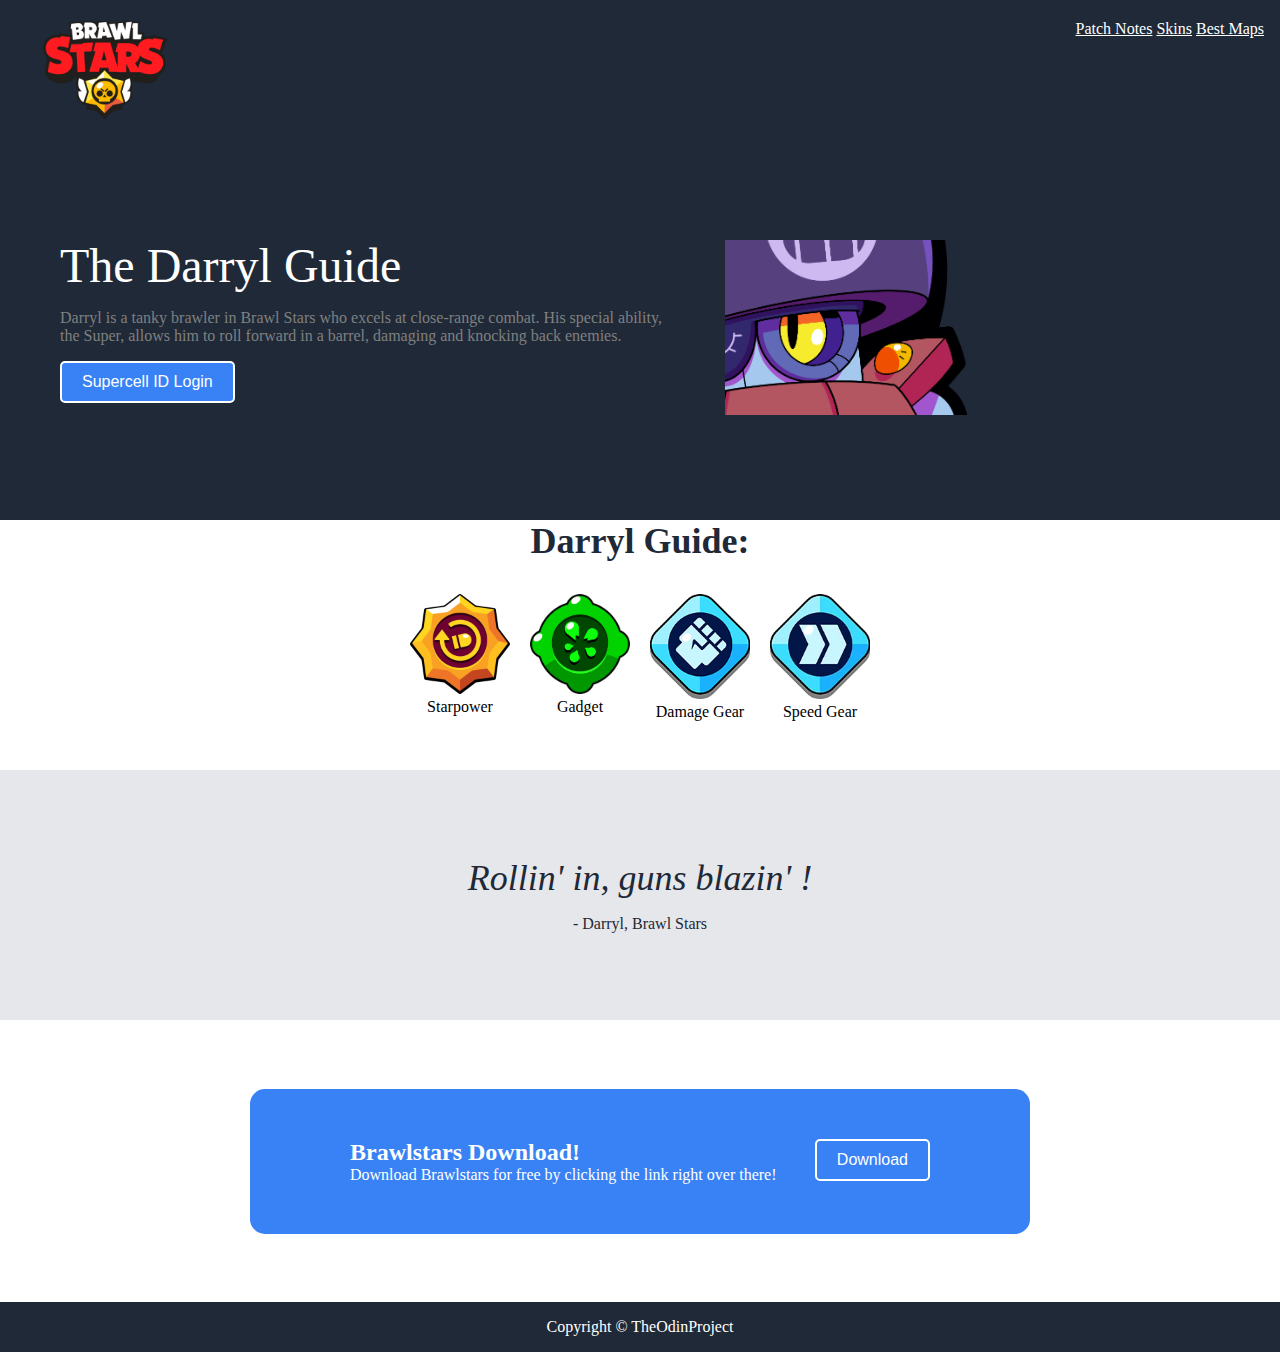
<file: index.html>
<!doctype html>
<html lang="en">
<head>
    <meta charset="UTF-8">
    <meta name="viewport"
          content="width=device-width, user-scalable=no, initial-scale=1.0, maximum-scale=1.0, minimum-scale=1.0">
    <meta http-equiv="X-UA-Compatible" content="ie=edge">
    <title>Abschlussaufgabe</title>
    <link rel="stylesheet" href="styles.css">
</head>
<body>
<div class="header">
    <img class="Headerlogo" src="images/logo3.png"></img>
    <div class="headerLinksoneToThree">
        <a class="linkone" href="https://supercell.com/en/games/brawlstars/blog/release-notes/patch-notes-toy-story/"
           target="_blank">Patch Notes</a>
        <a class="linktwo" href="index2.html" target="_blank">Skins</a>
        <a class="linkthree" href="https://brawltime.ninja/tier-list/brawler/darryl#modes" target="_blank">Best Maps</a>
    </div>
</div>
<div class="firstpart">
    <div class="darrylButtonImageHeader">
        <div class="title">The Darryl Guide</div>
        <p>Darryl is a tanky brawler in Brawl Stars who excels at close-range combat. His special ability, the Super,
            allows him to roll forward in a barrel, damaging and knocking back enemies.</p>
        <a href="https://accounts.supercell.com/login" target="_blank" class="signUpButton">
            <button>Supercell ID Login</button>
        </a>
    </div>
    <div class="ImageFlexer">
        <img class="darrylImage" src="images/Brawl_Darryl.png">
    </div>
</div>
<div class="middlepart">
    <h1>Darryl Guide:</h1>
    <div class="flex-container">

        <div class="infos">
            <img src="images/starpower.png">
            <div class="text">Starpower</div>
        </div>
        <div class="infos">
            <img src="images/gadget.png">
            <div class="text">Gadget</div>

        </div>
        <div class="infos">
            <img src="images/gear1.png">
            <div class="text">Damage Gear</div>

        </div>
        <div class="infos">
            <img src="images/gear3.webp">
            <div class="text">Speed Gear</div>

        </div>

    </div>


</div>


</div>
<div class="Thirdpart">
    <em class="Quote">Rollin' in, guns blazin' !</em>
    <p></p>
    <div class="autor">- Darryl, Brawl Stars</div>


</div>
<div class="fourthpart">
    <div class="flexcontainer">
        <div class="firstGroup">
            <div class="headerfourth">Brawlstars Download!</div>
            <div class="textfourth">Download Brawlstars for free by clicking the link right over there!</div>
        </div>
        <a href="https://apps.apple.com/de/app/brawl-stars/id1229016807" target="_blank">
            <button class="buttonfourth" src="">Download</button>
        </a>
    </div>
</div>
<div class="footer">
    <div class="textfooter">Copyright © TheOdinProject</div>
</div>


</body>
</html>
</file>
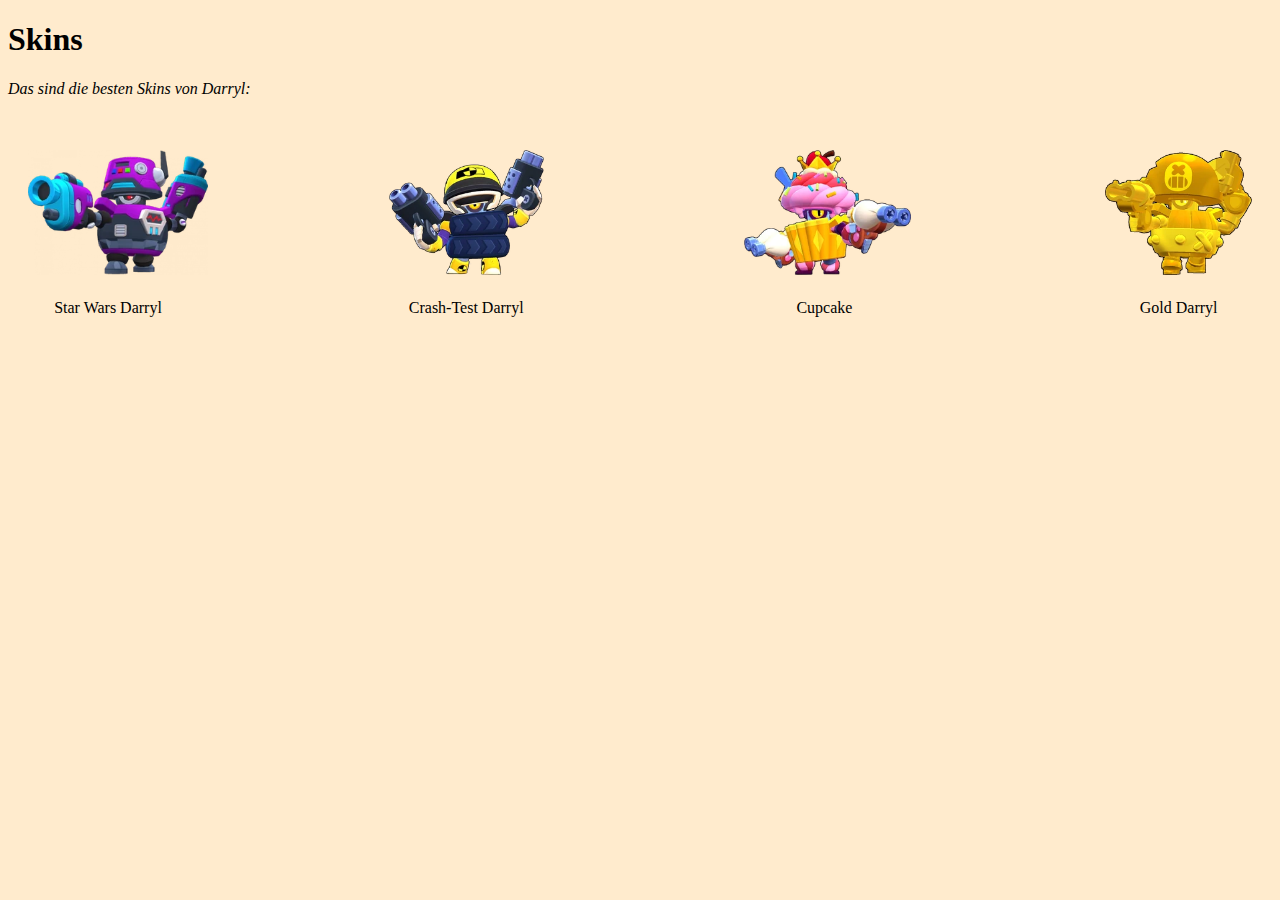
<file: index2.html>
<!DOCTYPE html>
<html lang="en">
<head>
    <meta charset="UTF-8">
    <meta name="viewport" content="width=device-width, initial-scale=1.0">
    <title>Darryl Skins</title>
    <link rel="stylesheet" href="styles2.css">
</head>
<body>
<div class="Header">
<h1>Skins</h1>
<em class="description">Das sind die besten Skins von Darryl:</em>

<div class="flex-container">

<div class="info">
    <img src="./images/skin1.webp" alt="bla">
    <div class="text">Star Wars Darryl</div>
        
</div>
<div class="info">
    <img src="./images/skin2.webp" alt="bla">
    <div class="text">Crash-Test Darryl</div>
</div>

<div class="info">
    <img src="./images/skin3.webp" alt="bla">
    <div class="text">Cupcake</div>
</div>

<div class="info">
    <img src="./images/skin4.webp" alt="bla">
    <div class="text">Gold Darryl</div>
</div>





</div>
</body>
</html>
</file>
<file: styles.css>
.header {
    display: flex;
    padding: 0 16px;
    background-color: #1F2937;
    justify-content: space-between;
    cursor: pointer;
}
.firstpart {

    display: flex;
    background-color: #1F2937;
    height: 400px;
}
body {
    margin: 0;
}

.darrylButtonImageHeader {
    flex: 1;
    margin-left: 60px;
    align-content: center;
}
.imageFlexer {
    display: flex;
    flex: 1;
    align-content: center;
    background-color: grey;
}
.darrylImage {

    margin-top: 120px;
    margin-left: 50px;
    width: 40%;
    height: auto;
}
.signUpButton {
    background-color: #3882F6;
    align-items: center;
    color: white;
    width: 125px;
    height: 35px;
    cursor: pointer;
}

.Headerlogo {
    color: white;
    padding-top: 20px;
    height: 100px;
    width: auto;
}
.title {
    color: white;
    font-size: 48px;
}
p {
    color: grey;
    font-size: 16px;
    text-align: left;
}
a {
    color: white;
}
.headerLinksoneToThree {

    color: dimgray;
    text-align: right;
    justify-content: space-between;
    padding-top: 20px;
    gap: 8px;
}


.middlepart {
    background-color: white;
    height: 250px;
}

.text {
    text-align: center;
    justify-content: center;
}

.info {
    max-width: 200px;
}
h1 {

    font-size: 36px;
    font-weight: 900;
    color: #1F2937;
    text-align: center;
    margin: auto;
    justify-content: center;
}
.flex-container{
    display: flex;
    gap: 20px;
    flex-direction: row;
    margin-top: 32px;
    justify-content: center;
}


.Thirdpart {
    height: 250px;
    font-size: 36px;
    color: #1F2937;
    text-align: center;
    align-content: center;
    background-color: #E5E7EB;
    justify-content: center;

}

.Quote {
    font-size: 36px;
    justify-content: center;
}
.autor {
    font-size: 16px;
}
.fourthpart {
    height: 250px;
    background-color: white;
    padding: 16px 250px;
    align-content: center;
    justify-content: center;

}
.flexcontainer {
    display: flex;
    align-content: center;
    justify-content: space-between;
    align-self: center;
    border-radius: 15px;
    padding: 50px 100px;
    background-color: #3882F6;
}
.firstGroup {
    justify-content: space-between;
    color: white;
}
.headerfourth {
    justify-content: space-between;
    font-weight: 900;
    font-size: 24px;
}
button {
    background-color: #3882F6;
    border: 2px solid white;
    color: white;
    border-radius: 5px;
    padding: 10px 20px;
    font-size: 16px;
    cursor: pointer;
    transition: background-color 0.3s ease;
}
img {
    width: 100px;
    height: auto;
}

h1 {
    justify-content: center;
}


.footer {
    height: 50px;
    display: flex;
    background-color: #1F2937;
    color: white;
    justify-content: center;

}
.textfooter {
    align-content: center;
}
</file>
<file: styles2.css>
body {
    background-color: blanchedalmond;
}
.text {
    text-align: center;
    justify-content: center;
}


.info {
    max-width: 200px;
}
.flex-container{
    display: flex;
    gap: 20px;
    flex-direction: row;
    margin-top: 32px;
    background-color: blanchedalmond;
    justify-content: space-between;
}
img {
    height: 125px;
    width: auto;
    padding: 20px;
}
</file>
